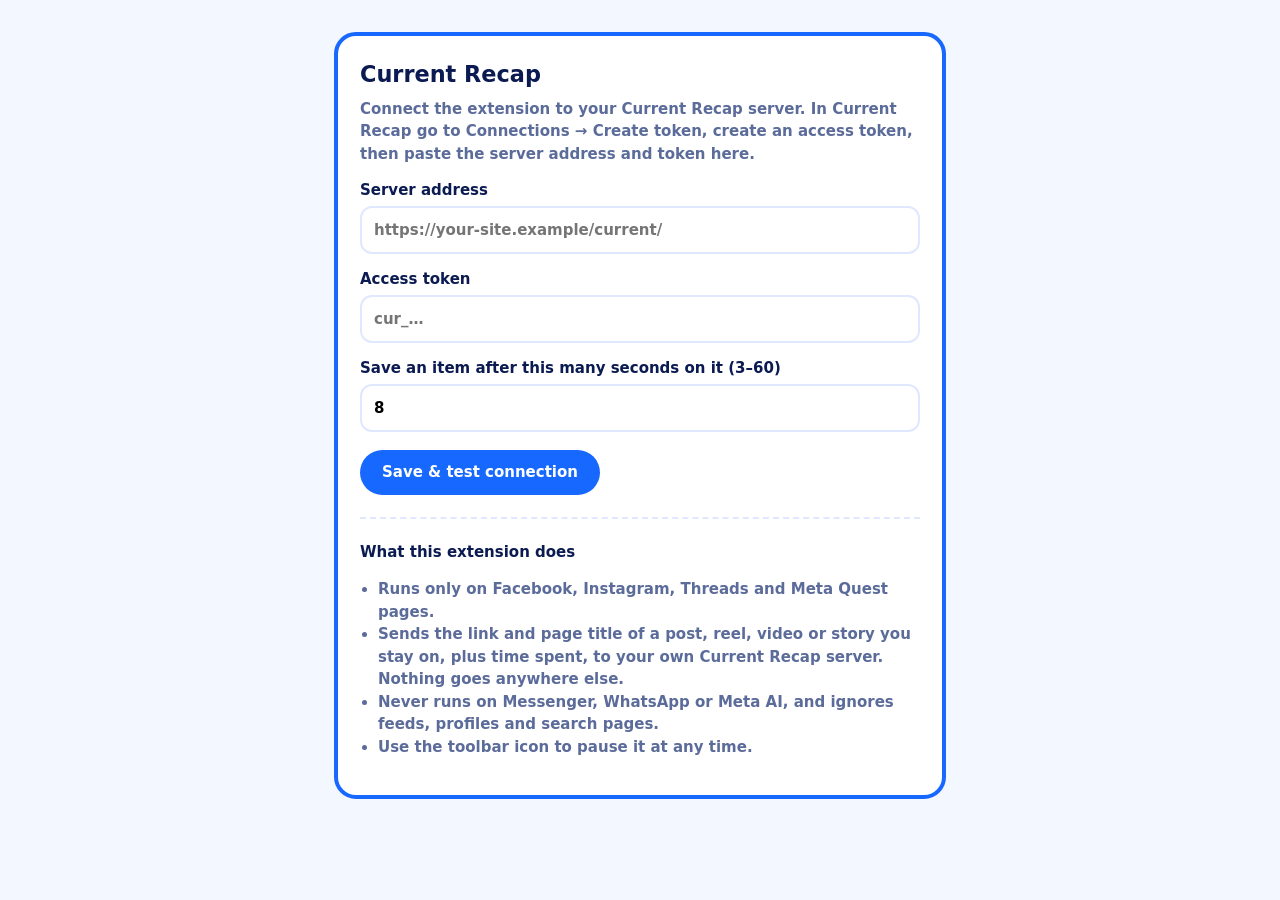
<file: extension/options.html>
<!doctype html>
<meta charset="utf-8">
<title>Current Recap setup</title>
<style>
  body{font:600 15px/1.5 ui-rounded,"Segoe UI",system-ui,sans-serif;background:#f3f7ff;color:#0b1b52;margin:0;padding:32px 16px}
  .card{max-width:560px;margin:0 auto;background:#fff;border:4px solid #1668ff;border-radius:22px;padding:22px}
  h1{margin:0 0 6px;font-size:1.4rem} p{color:#5b6b9a;margin:6px 0 14px}
  label{display:block;font-weight:800;margin:14px 0 4px}
  input{width:100%;box-sizing:border-box;padding:11px 12px;border:2px solid #dfe8ff;border-radius:12px;font:inherit}
  button{margin-top:18px;border:0;border-radius:999px;padding:11px 22px;font:inherit;font-weight:900;color:#fff;background:#1668ff;cursor:pointer}
  #status{margin-top:12px;font-weight:800} ul{color:#5b6b9a;padding-left:18px}
</style>
<div class="card">
  <h1>Current Recap</h1>
  <p>Connect the extension to your Current Recap server. In Current Recap go to <b>Connections → Create token</b>, create an access token, then paste the server address and token here.</p>
  <label for="server">Server address</label>
  <input id="server" placeholder="https://your-site.example/current/" autocomplete="off">
  <label for="token">Access token</label>
  <input id="token" placeholder="cur_…" autocomplete="off" spellcheck="false">
  <label for="min">Save an item after this many seconds on it (3–60)</label>
  <input id="min" type="number" min="3" max="60" value="8">
  <button id="save">Save &amp; test connection</button>
  <div id="status"></div>
  <hr style="border:0;border-top:2px dashed #dfe8ff;margin:22px 0">
  <b>What this extension does</b>
  <ul>
    <li>Runs only on Facebook, Instagram, Threads and Meta Quest pages.</li>
    <li>Sends the <b>link and page title</b> of a post, reel, video or story you stay on, plus time spent, to <b>your own</b> Current Recap server. Nothing goes anywhere else.</li>
    <li>Never runs on Messenger, WhatsApp or Meta AI, and ignores feeds, profiles and search pages.</li>
    <li>Use the toolbar icon to pause it at any time.</li>
  </ul>
</div>
<script src="options.js"></script>
</file>
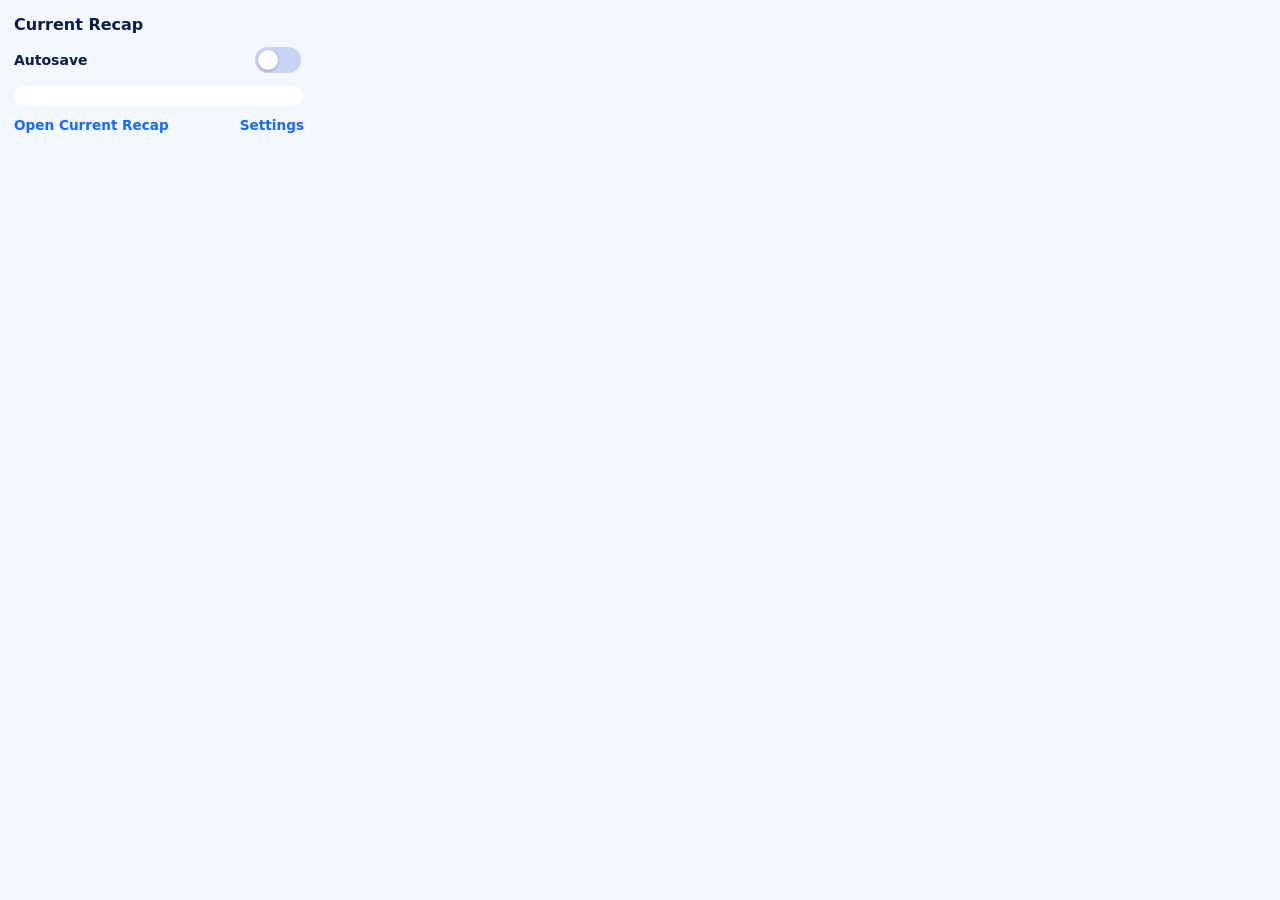
<file: extension/popup.html>
<!doctype html>
<meta charset="utf-8">
<style>
  body{width:290px;margin:0;padding:14px;font:700 14px/1.4 ui-rounded,"Segoe UI",system-ui,sans-serif;color:#0b1b52;background:#f3f7ff}
  h1{font-size:1rem;margin:0 0 8px} .row{display:flex;align-items:center;justify-content:space-between;gap:10px}
  .muted{color:#5b6b9a;font-size:.8rem;font-weight:700} .err{color:#c4106f;font-size:.82rem;margin-top:8px}
  a{color:#1668ff;font-weight:800;text-decoration:none;font-size:.85rem}
  .sw{appearance:none;width:46px;height:26px;border-radius:99px;background:#c7d3f5;position:relative;cursor:pointer}
  .sw::after{content:"";position:absolute;top:3px;left:3px;width:20px;height:20px;border-radius:50%;background:#fff;box-shadow:0 1px 3px #0004;transition:.15s}
  .sw:checked{background:#3ec91a}.sw:checked::after{left:23px}
  .box{background:#fff;border-radius:12px;padding:10px;margin:10px 0}
</style>
<h1>Current Recap</h1>
<div class="row"><span id="state">Autosave</span><input id="on" class="sw" type="checkbox"></div>
<div class="box"><div id="count" class="muted"></div><div id="last" class="muted"></div></div>
<div id="err" class="err"></div>
<div class="row"><a href="#" id="open">Open Current Recap</a><a href="#" id="setup">Settings</a></div>
<script src="popup.js"></script>
</file>
